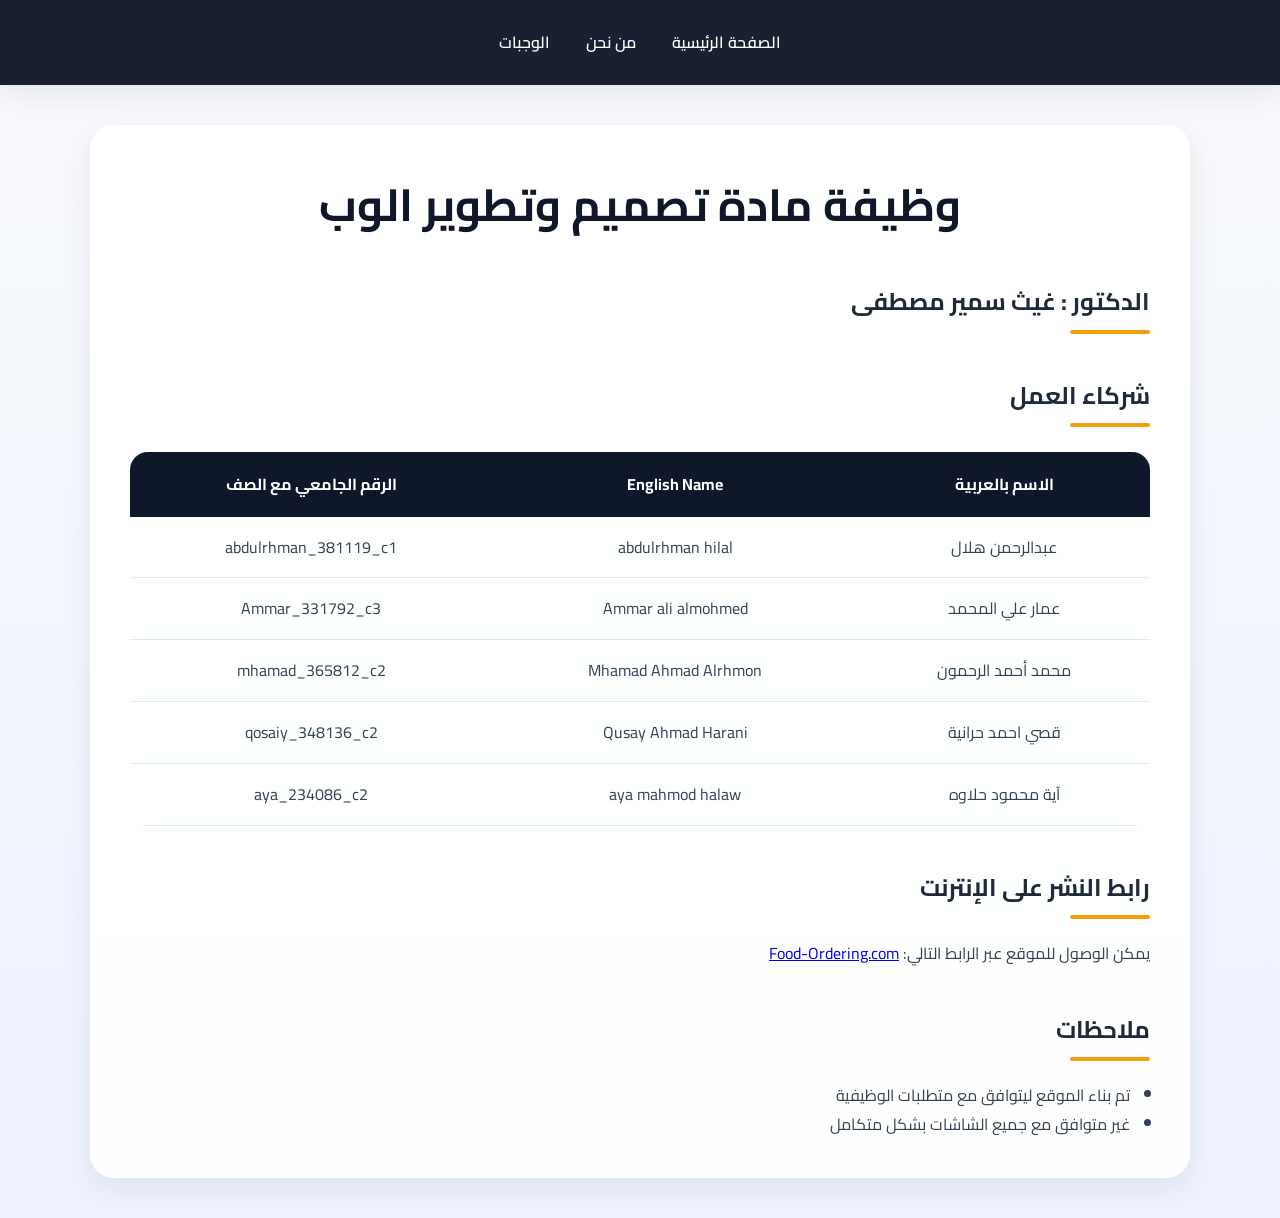
<file: index.html>
<!DOCTYPE html>
<html lang="ar" dir="rtl">
<head>
    <meta charset="UTF-8">
    <meta name="viewport" content="width=device-width, initial-scale=1.0">
    <title>الرئيسية | مطعم الأصالة</title>
    <link rel="stylesheet" href="Style.css">
</head>
<body>
    <nav>
        <a href="index.html">الصفحة الرئيسية</a>
        <a href="AboutUs.html">من نحن</a>
        <a href="Meals.html">الوجبات</a>
    </nav>

    <main>
        <h1>وظيفة مادة تصميم وتطوير الوب </h1>
           <h2>  الدكتور : غيث سمير مصطفى  </h2>
        
        <section>
            <h2>شركاء  العمل</h2>
            <table>
                <thead>
                    <tr>
                        <th>الاسم بالعربية</th>
                        <th>English Name</th>
                        <th>الرقم الجامعي مع الصف </th>
                    </tr>
                </thead>
                <tbody>
                    <tr><td>  عبدالرحمن هلال </td><td>abdulrhman hilal   </td><td>abdulrhman_381119_c1</td></tr>
                   <tr><td>   عمار علي المحمد </td><td> Ammar ali almohmed   </td><td>Ammar_331792_c3</td></tr>
                    <tr><td>  محمد أحمد الرحمون </td><td>Mhamad Ahmad Alrhmon   </td><td>mhamad_365812_c2</td></tr>
                     <tr><td> قصي احمد حرانية </td><td>Qusay Ahmad Harani   </td><td>qosaiy_348136_c2</td></tr>
                          <tr><td> آية محمود حلاوه</td><td> aya mahmod halaw   </td><td>aya_234086_c2</td></tr>
                </tbody>
            </table>
        </section>

        <section style="margin-top:40px;">
            <h2>رابط النشر على الإنترنت</h2>
            <p>يمكن الوصول للموقع عبر الرابط التالي: <a href="https://abdoohilal.github.io/Food-Ordering-Website/" target="_blank">Food-Ordering.com</a></p>
        </section>

        <section style="margin-top:40px;">
            <h2>ملاحظات </h2>
            <ul>
                <li> تم بناء الموقع ليتوافق مع متطلبات الوظيفية </li>
                   <li>  غير  متوافق مع جميع الشاشات بشكل متكامل </li>
            </ul>
        </section>
    </main>
</body>
</html>
</file>
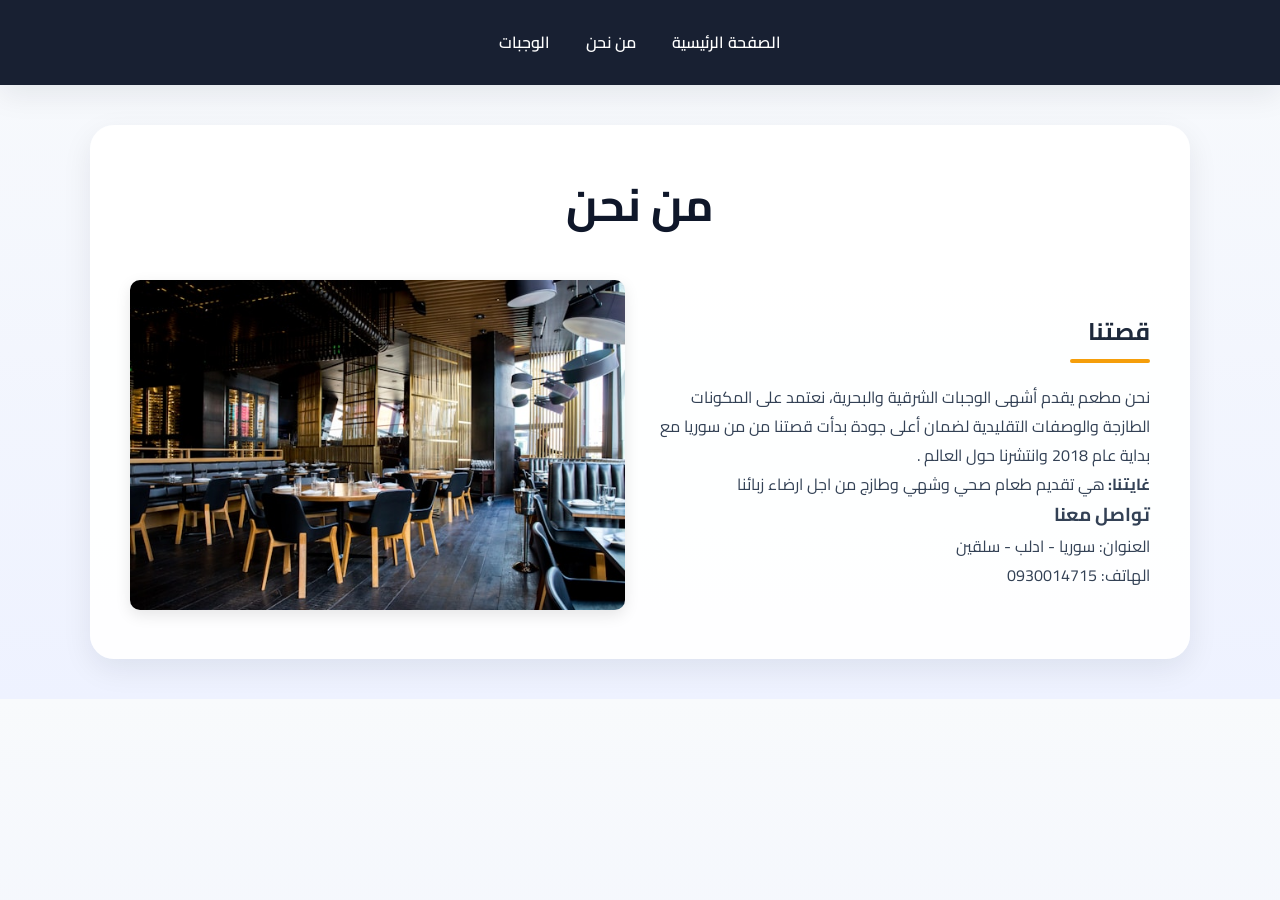
<file: AboutUs.html>
<!DOCTYPE html>
<html lang="ar" dir="rtl">
<head>
    <meta charset="UTF-8">
    <meta name="viewport" content="width=device-width, initial-scale=1.0">
    <title>من نحن | مطعم الأصالة</title>
    <link rel="stylesheet" href="Style.css">
</head>
<body>
    <nav>
        <a href="index.html">الصفحة الرئيسية</a>
        <a href="AboutUs.html">من نحن</a>
        <a href="Meals.html">الوجبات</a>
    </nav>

    <main>
        <h1>من نحن</h1>
        <div style="display:flex; flex-wrap: wrap; gap:30px; align-items: center;">
            <div style="flex: 1; min-width: 300px;">
                <h2>قصتنا</h2>
                <p>نحن مطعم يقدم أشهى الوجبات الشرقية والبحرية، نعتمد على المكونات الطازجة والوصفات التقليدية لضمان أعلى جودة  بدأت قصتنا من من سوريا مع بداية عام 2018 وانتشرنا حول العالم  .</p>
                <p><b>غايتنا: </b> هي تقديم طعام صحي وشهي   وطازج  من اجل ارضاء  زبائنا  </p>
                <h3>تواصل معنا</h3>
                <p>العنوان: سوريا - ادلب - سلقين </p>
                <p>الهاتف: 0930014715</p>
            </div>
            <div style="flex: 1; min-width: 300px;">
                <img src="img/photo-1517248135467-4c7edcad34c4.jpg" style="width:100%; border-radius:10px; box-shadow: 0 5px 15px rgba(0,0,0,0.1);">
            </div>
        </div>
    </main>
</body>
</html>
</file>
<file: Style.css>
@import url('https://fonts.googleapis.com/css2?family=Cairo:wght@300;400;600;700&display=swap');

:root{
  --primary:#0f172a;
  --secondary:#1e293b;
  --accent:#f59e0b;
  --light:#f8fafc;
  --text:#334155;
  --white:#ffffff;
  --shadow:0 10px 30px rgba(15,23,42,.08);
}

*{
  margin:0;
  padding:0;
  box-sizing:border-box;
}

body {
  font-family: "Cairo", sans-serif;
  background: linear-gradient(180deg,#f8fafc,#eef2ff);
  color: var(--text);
  direction: rtl;
  line-height: 1.8;
}

nav {
  position: sticky;
  top: 0;
  z-index: 1000;
  background: rgba(15,23,42,.96);
  backdrop-filter: blur(12px);
  display:flex;
  justify-content: center;
  align-items: center;
  padding: 20PX;

  width: 100%;
  padding:18px 20px;
  box-shadow: var(--shadow);
}

nav a {
  color: var(--white);
  text-decoration: none;
  font-size: 16px;
  font-weight: 600;
  padding: 10px 18px;
  border-radius: 12px;
  transition: .3s ease;
  align-items: center;
}

nav a:hover{
  background: var(--accent);
  color: var(--primary);
  transform: translateY(-2px);
}

main {
  width:min(1100px,92%);
  margin:40px auto;
  background:rgba(255,255,255,.96);
  padding:40px;
  border-radius:24px;
  box-shadow: var(--shadow);
}

h1 {
  color: var(--primary);
  text-align:center;
  font-size: clamp(1.8rem,3.8vw,2.8rem);
  margin-bottom: 35px;
}

h2 {
  color: var(--secondary);
  margin-bottom:20px;
  position:relative;
  padding-bottom:10px;
}

h2::after{
  content:'';
  position:absolute;
  bottom:0;
  right:0;
  width:80px;
  height:4px;
  border-radius:10px;
  background: var(--accent);
}

table {
  width:100%;
  border-collapse: collapse;
  overflow:hidden;
  border-radius:18px;
  margin-top:25px;
}

table th {
  background: var(--primary);
  color: var(--white);
  padding:18px 12px;
}

table td {
  padding:16px 12px;
  border-bottom:1px solid #e2e8f0;
  text-align:center;
}

table tbody tr:hover{
  background:#f8fafc;
}

.meal-details td {
  background:#fffdf5;
  text-align:right;
  padding:25px;
}

.meal-img-preview {
  width:220px;
  max-width:100%;
  height:140px;
  object-fit:cover;
  float:right;
  margin-left:20px;
  border-radius:18px;
  box-shadow: var(--shadow);
}

#customerFormContainer {
  background: linear-gradient(135deg,#fff7ed,#fffbeb);
  padding:30px;
  border-radius:24px;
  border:1px solid #fed7aa;
  margin-top:35px;
}

.form-group {
  margin-bottom:20px;
}

label {
  font-weight:700;
  margin-bottom:8px;
  display:block;
}

input[type="text"], input[type="email"] {
  width:100%;
  padding:14px;
  border:1px solid #cbd5e1;
  border-radius:14px;
  font-size:15px;
  transition:.3s;
  background:#fff;
}

input:focus{
  outline:none;
  border-color: var(--accent);
  box-shadow:0 0 0 4px rgba(245,158,11,.15);
}

input:required {
  border-right:4px solid #ef4444;
}

button {
  border:none;
  cursor:pointer;
  font-family:"Cairo", sans-serif;
  font-weight:700;
  transition:.3s ease;
}

#continueBtn,
#submitBtn {
  background: linear-gradient(135deg,var(--accent),#f97316);
  color:white;
  padding:14px 34px;
  border-radius:14px;
  font-size:16px;
  box-shadow: var(--shadow);
}

#continueBtn:hover,
#submitBtn:hover {
  transform: translateY(-3px);
}

#submitBtn {
  float:left;
}

ul{
  padding-right:20px;
}

section{
  margin-top:40px;
}

img{
  max-width:100%;
}

@media (max-width: 768px) {
  nav{
    flex-direction:column;
    gap:10px;
    padding:15px;
  }

  nav a{
    width:100%;
    text-align:center;
  }

  main{
    width:95%;
    padding:22px;
    margin:20px auto;
  }

  table{
    display:block;
    overflow-x:auto;
    white-space:nowrap;
  }

  .meal-img-preview{
    float:none;
    display:block;
    margin:0 auto 20px;
  }

  #submitBtn{
    width:100%;
    float:none;
  }
}
</file>
